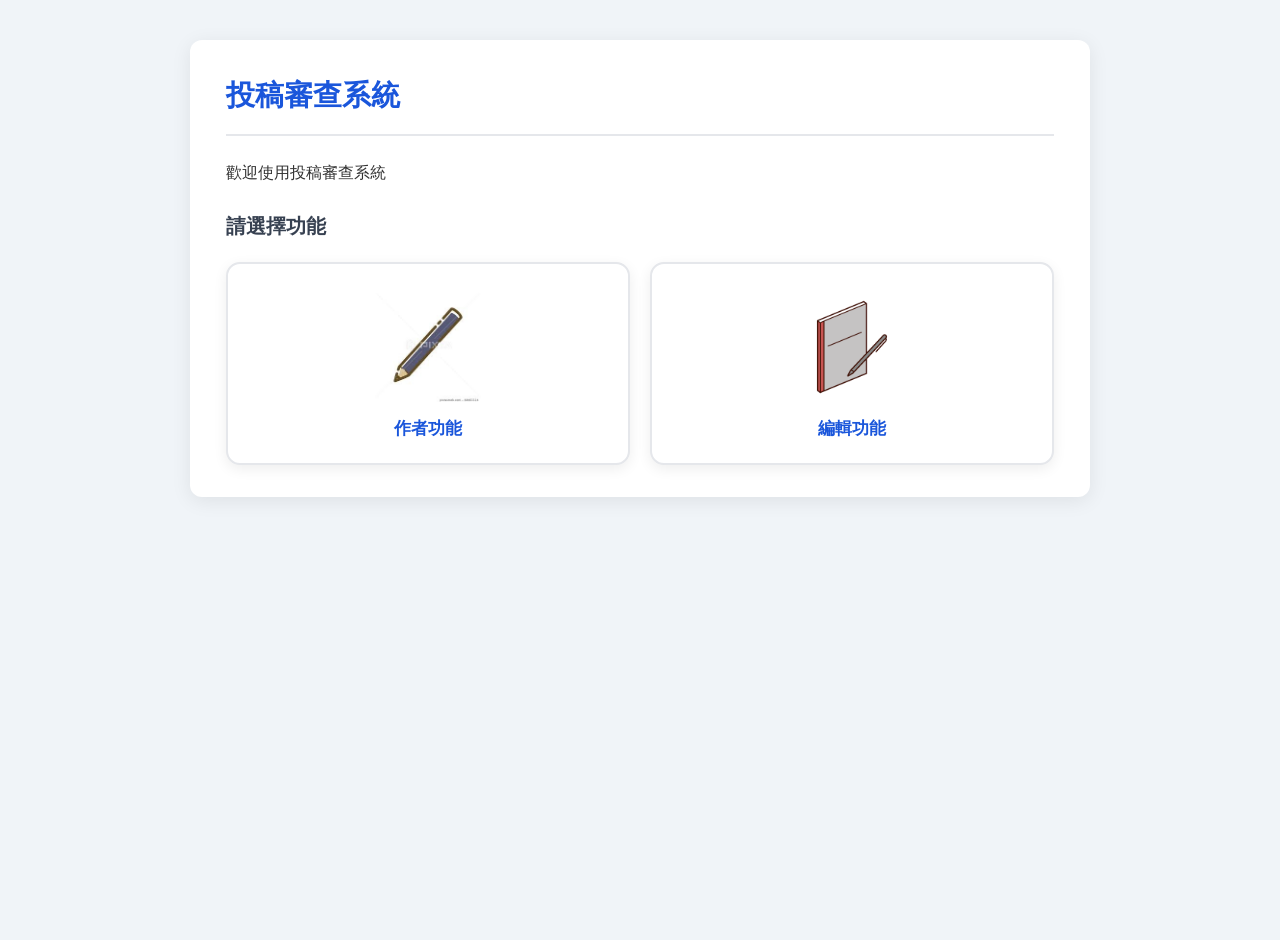
<file: templates/index.html>
<!DOCTYPE html>
<html lang="zh-Hant">
<head>
    <meta charset="UTF-8">
    <meta name="viewport" content="width=device-width, initial-scale=1.0">
    <title>投稿審查系統</title>
    <link rel="stylesheet" href="/static/css/style.css">
</head>
<body>

    <div class="container">
        <h1>投稿審查系統</h1>
        <hr>

        <p>歡迎使用投稿審查系統</p>

        <h2>請選擇功能</h2>

        <div class="card-links">
            <a href="/author" class="card-link">
                <img src="/static/images/pencil.jpg" alt="鉛筆" class="card-icon">
                <span>作者功能</span>
            </a>
            <a href="/editor" class="card-link">
                <img src="/static/images/notebook.png" alt="筆記本" class="card-icon">
                <span>編輯功能</span>
            </a>
        </div>
    </div>

</body>
</html>
</file>
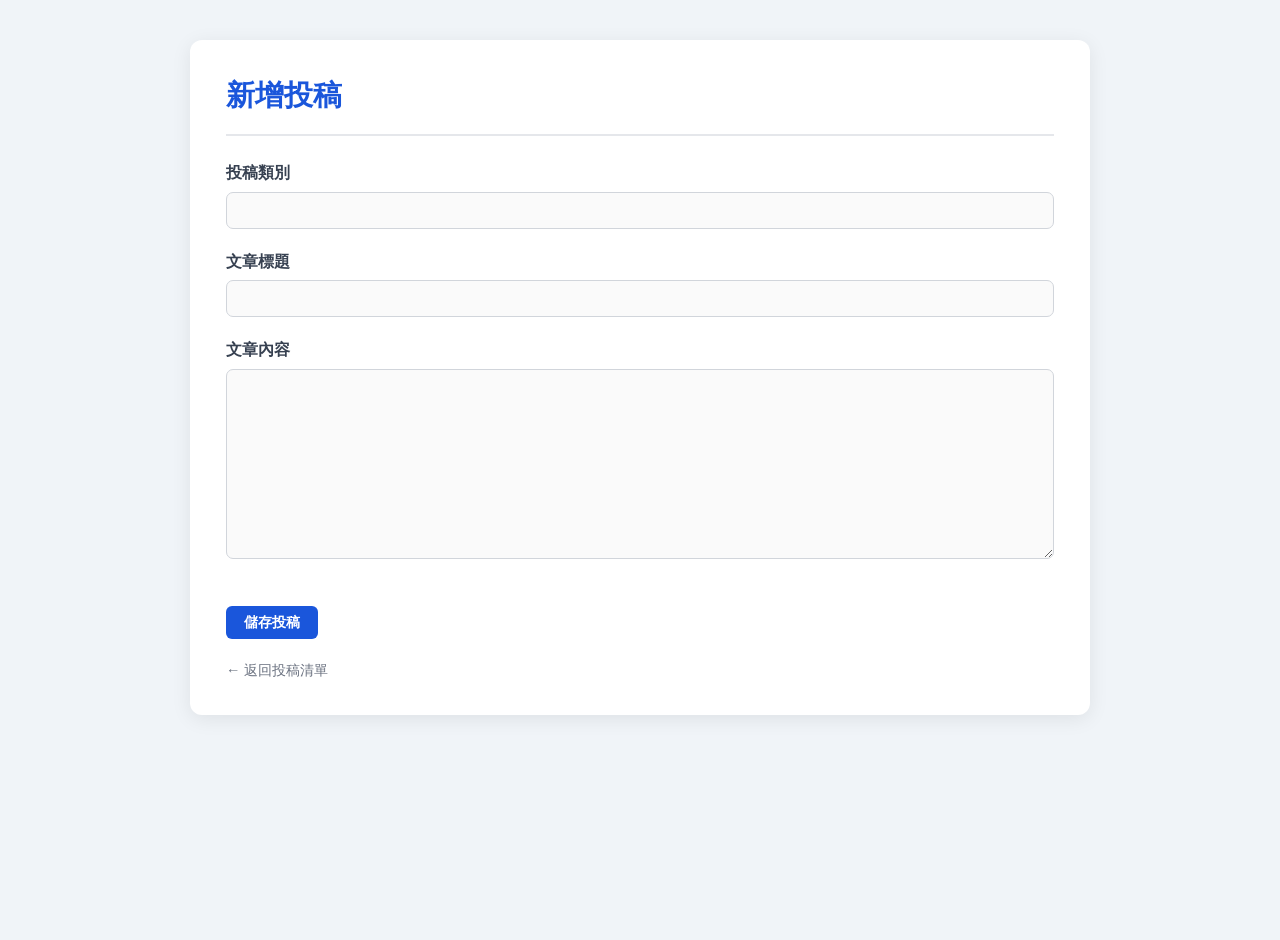
<file: templates/article_form.html>
<!DOCTYPE html>
<html lang="zh-Hant">
<head>
    <meta charset="UTF-8">
    <meta name="viewport" content="width=device-width, initial-scale=1.0">
    <title>新增投稿</title>
    <link rel="stylesheet" href="/static/css/style.css">
</head>
<body>

    <div class="container">
        <h1>新增投稿</h1>
        <hr>

        <form action="/author/add" method="post">

            <div class="form-group">
                <label for="category">投稿類別</label>
                <input type="text" id="category" name="category" required>
            </div>

            <div class="form-group">
                <label for="title">文章標題</label>
                <input type="text" id="title" name="title" required>
            </div>

            <div class="form-group">
                <label for="content">文章內容</label>
                <textarea id="content" name="content" rows="10" required></textarea>
            </div>

            <button type="submit">儲存投稿</button>

        </form>

        <p><a href="/author" class="back-link">← 返回投稿清單</a></p>
    </div>

</body>
</html>
</file>
<file: static/css/style.css>
/* =====================
   投稿審查系統 - 通用樣式
   ===================== */

/* Reset & Base */
*, *::before, *::after {
    box-sizing: border-box;
    margin: 0;
    padding: 0;
}

body {
    font-family: "Microsoft JhengHei", "PingFang TC", "Noto Sans TC", sans-serif;
    background-color: #f0f4f8;
    color: #333;
    line-height: 1.6;
    min-height: 100vh;
}

/* Container */
.container {
    max-width: 900px;
    margin: 40px auto;
    padding: 32px 36px;
    background-color: #fff;
    border-radius: 12px;
    box-shadow: 0 4px 20px rgba(0, 0, 0, 0.08);
}

/* Headings */
h1 {
    font-size: 1.8rem;
    color: #1a56db;
    margin-bottom: 8px;
}

h2 {
    font-size: 1.25rem;
    color: #374151;
    margin: 24px 0 12px;
}

/* Divider */
hr {
    border: none;
    border-top: 2px solid #e5e7eb;
    margin: 16px 0 24px;
}

/* Links */
a {
    color: #1a56db;
    text-decoration: none;
    font-weight: 500;
    transition: color 0.2s;
}

a:hover {
    color: #1e40af;
    text-decoration: underline;
}

/* Nav links (返回首頁 / 返回投稿清單) */
.back-link {
    display: inline-block;
    margin-top: 20px;
    color: #6b7280;
    font-size: 0.9rem;
}

.back-link:hover {
    color: #374151;
}

/* =====================
   Tables
   ===================== */
table {
    width: 100%;
    border-collapse: collapse;
    margin-top: 8px;
    font-size: 0.95rem;
}

thead th, table tr:first-child th {
    background-color: #1a56db;
    color: #fff;
    padding: 12px 16px;
    text-align: left;
    font-weight: 600;
    letter-spacing: 0.03em;
}

tbody tr, table tr:not(:first-child) {
    border-bottom: 1px solid #e5e7eb;
    transition: background-color 0.15s;
}

tbody tr:hover, table tr:not(:first-child):hover {
    background-color: #f0f4f8;
}

td {
    padding: 11px 16px;
    vertical-align: middle;
}

/* Status badges */
td.status-badge, .status {
    font-weight: 600;
}

/* =====================
   Buttons
   ===================== */
button, .btn {
    display: inline-block;
    padding: 7px 18px;
    border: none;
    border-radius: 6px;
    font-size: 0.9rem;
    font-family: inherit;
    cursor: pointer;
    font-weight: 600;
    transition: background-color 0.2s, transform 0.1s;
}

button:active, .btn:active {
    transform: scale(0.97);
}

/* Primary – 儲存、送出 */
button[type="submit"],
.btn-primary {
    background-color: #1a56db;
    color: #fff;
}

button[type="submit"]:hover,
.btn-primary:hover {
    background-color: #1e40af;
}

/* Danger – 刪除 */
form[action*="delete"] button,
.btn-danger {
    background-color: #ef4444;
    color: #fff;
}

form[action*="delete"] button:hover,
.btn-danger:hover {
    background-color: #dc2626;
}

/* Success – 通過 */
form[action*="approve"] button,
.btn-success {
    background-color: #10b981;
    color: #fff;
}

form[action*="approve"] button:hover,
.btn-success:hover {
    background-color: #059669;
}

/* Warning – 退回 */
form[action*="reject"] button,
.btn-warning {
    background-color: #f59e0b;
    color: #fff;
}

form[action*="reject"] button:hover,
.btn-warning:hover {
    background-color: #d97706;
}

/* Inline forms (操作欄位裡的 form) */
.action-cell {
    display: flex;
    align-items: center;
    gap: 8px;
    flex-wrap: wrap;
}

.action-cell form {
    margin: 0;
}

/* =====================
   Forms
   ===================== */
form {
    margin-top: 4px;
}

.form-group {
    margin-bottom: 20px;
}

label, .form-label {
    display: block;
    font-weight: 600;
    margin-bottom: 6px;
    color: #374151;
}

input[type="text"],
textarea,
select {
    width: 100%;
    padding: 9px 12px;
    border: 1.5px solid #d1d5db;
    border-radius: 7px;
    font-size: 0.95rem;
    font-family: inherit;
    color: #111827;
    background-color: #fafafa;
    transition: border-color 0.2s, box-shadow 0.2s;
    outline: none;
}

input[type="text"]:focus,
textarea:focus,
select:focus {
    border-color: #1a56db;
    box-shadow: 0 0 0 3px rgba(26, 86, 219, 0.15);
    background-color: #fff;
}

textarea {
    resize: vertical;
    min-height: 160px;
}

/* Submit button at bottom of forms */
form > button[type="submit"]:last-child,
.form-actions {
    margin-top: 20px;
}

/* =====================
   Article content view
   ===================== */
.article-meta p {
    margin-bottom: 6px;
    font-size: 0.95rem;
}

.article-meta p strong {
    color: #374151;
    min-width: 70px;
    display: inline-block;
}

.article-content {
    background-color: #f9fafb;
    border: 1px solid #e5e7eb;
    border-radius: 8px;
    padding: 20px 24px;
    white-space: pre-wrap;
    font-size: 0.97rem;
    line-height: 1.8;
    color: #1f2937;
    min-height: 100px;
}

/* Review action buttons row */
.review-actions {
    display: flex;
    gap: 12px;
    margin-top: 16px;
    flex-wrap: wrap;
}

.review-actions form {
    margin: 0;
}

/* =====================
   Index page cards
   ===================== */
.card-links {
    display: flex;
    gap: 20px;
    margin-top: 20px;
    flex-wrap: wrap;
}

.card-link {
    flex: 1;
    min-width: 180px;
    display: flex;
    flex-direction: column;
    align-items: center;
    gap: 14px;
    padding: 28px 24px 20px;
    background: #fff;
    color: #1a56db !important;
    border: 2px solid #e5e7eb;
    border-radius: 14px;
    text-align: center;
    font-size: 1.05rem;
    font-weight: 700;
    text-decoration: none !important;
    box-shadow: 0 4px 14px rgba(0, 0, 0, 0.07);
    transition: transform 0.18s, box-shadow 0.18s, border-color 0.18s;
}

.card-link:hover {
    transform: translateY(-4px);
    box-shadow: 0 10px 28px rgba(26, 86, 219, 0.18);
    border-color: #1a56db;
    text-decoration: none !important;
}

.card-icon {
    width: 110px;
    height: 110px;
    object-fit: contain;
    border-radius: 8px;
}

/* Page header with icon */
.page-header {
    display: flex;
    align-items: center;
    gap: 16px;
    margin-bottom: 8px;
}

.page-header h1 {
    margin-bottom: 0;
}

.page-icon {
    width: 60px;
    height: 60px;
    object-fit: contain;
    flex-shrink: 0;
}

/* New article link (作者頁頂端) */
.new-link {
    display: inline-block;
    margin-bottom: 16px;
    padding: 8px 20px;
    background-color: #1a56db;
    color: #fff;
    border-radius: 7px;
    font-weight: 600;
    font-size: 0.95rem;
    text-decoration: none;
    transition: background-color 0.2s;
}

.new-link:hover {
    background-color: #1e40af;
    text-decoration: none;
    color: #fff;
}

/* =====================
   Responsive
   ===================== */
@media (max-width: 640px) {
    .container {
        margin: 16px;
        padding: 20px 18px;
    }

    h1 { font-size: 1.4rem; }

    .card-links { flex-direction: column; }

    table { font-size: 0.85rem; }

    td, thead th, table tr:first-child th {
        padding: 8px 10px;
    }
}
</file>
